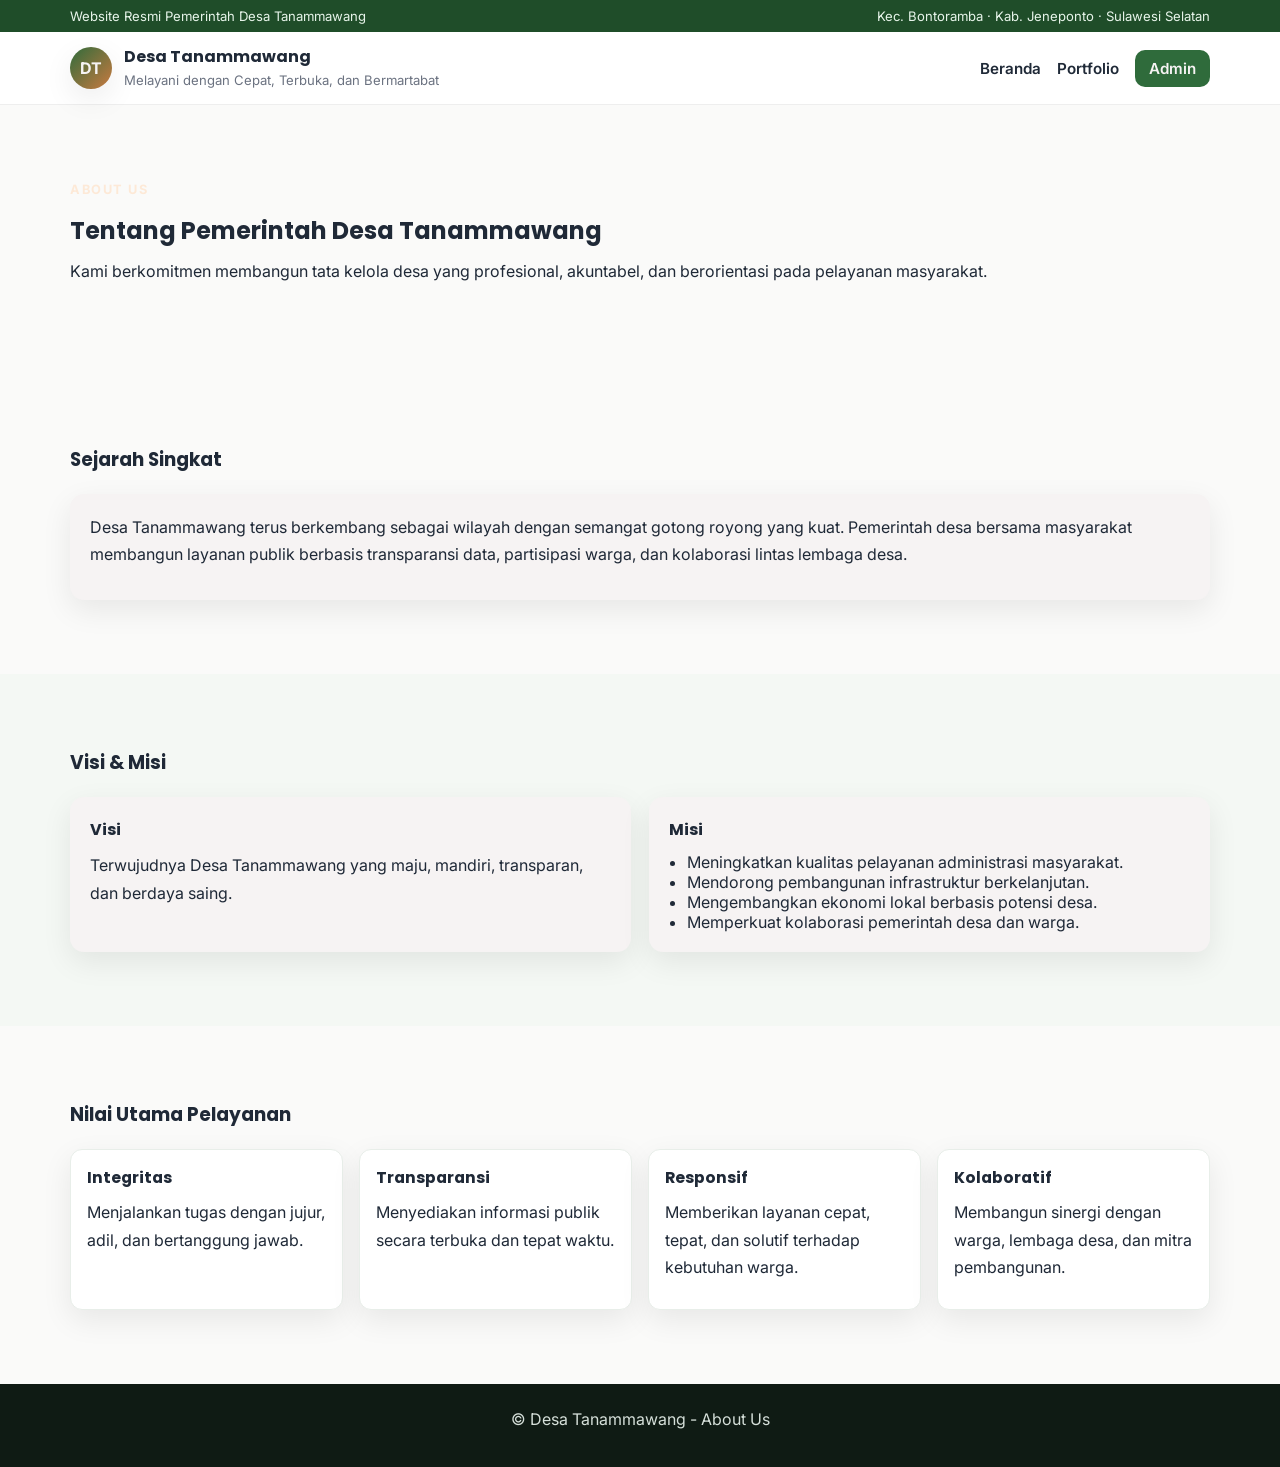
<file: about.html>
<!DOCTYPE html>
<html lang="id">
<head>
  <meta charset="UTF-8" />
  <meta name="viewport" content="width=device-width, initial-scale=1.0" />
  <title>About Us - Desa Tanammawang</title>
  <meta name="description" content="Tentang Desa Tanammawang: sejarah singkat, visi misi, nilai pelayanan, dan struktur tim pemerintahan desa." />
  <link rel="preconnect" href="https://fonts.googleapis.com">
  <link rel="preconnect" href="https://fonts.gstatic.com" crossorigin>
  <link href="https://fonts.googleapis.com/css2?family=Poppins:wght@500;600;700&family=Inter:wght@400;500;600&display=swap" rel="stylesheet">
  <link rel="stylesheet" href="assets/css/style.css" />
</head>
<body>
  <header class="site-header">
    <div class="top-strip">
      <div class="container top-strip-inner">
        <span>Website Resmi Pemerintah Desa Tanammawang</span>
        <span>Kec. Bontoramba · Kab. Jeneponto · Sulawesi Selatan</span>
      </div>
    </div>
    <div class="container nav-wrap">
      <div class="brand">
        <div class="logo-badge">DT</div>
        <div>
          <h1>Desa Tanammawang</h1>
          <p>Melayani dengan Cepat, Terbuka, dan Bermartabat</p>
        </div>
      </div>
      <nav>
        <a href="index.html">Beranda</a>
        <a href="portfolio.html">Portfolio</a>
        <a href="admin.html" class="btn-admin">Admin</a>
      </nav>
    </div>
  </header>

  <main>
    <section class="section page-hero">
      <div class="container reveal">
        <p class="kicker">About Us</p>
        <h2>Tentang Pemerintah Desa Tanammawang</h2>
        <p>
          Kami berkomitmen membangun tata kelola desa yang profesional, akuntabel,
          dan berorientasi pada pelayanan masyarakat.
        </p>
      </div>
    </section>

    <section class="section">
      <div class="container reveal">
        <div class="section-head">
          <h3>Sejarah Singkat</h3>
        </div>
        <div class="info-card">
          <p>
            Desa Tanammawang terus berkembang sebagai wilayah dengan semangat gotong royong yang kuat.
            Pemerintah desa bersama masyarakat membangun layanan publik berbasis transparansi data,
            partisipasi warga, dan kolaborasi lintas lembaga desa.
          </p>
        </div>
      </div>
    </section>

    <section class="section alt-soft">
      <div class="container reveal">
        <div class="section-head">
          <h3>Visi & Misi</h3>
        </div>
        <div class="info-grid">
          <article class="info-card">
            <h4>Visi</h4>
            <p>Terwujudnya Desa Tanammawang yang maju, mandiri, transparan, dan berdaya saing.</p>
          </article>
          <article class="info-card">
            <h4>Misi</h4>
            <ul>
              <li>Meningkatkan kualitas pelayanan administrasi masyarakat.</li>
              <li>Mendorong pembangunan infrastruktur berkelanjutan.</li>
              <li>Mengembangkan ekonomi lokal berbasis potensi desa.</li>
              <li>Memperkuat kolaborasi pemerintah desa dan warga.</li>
            </ul>
          </article>
        </div>
      </div>
    </section>

    <section class="section">
      <div class="container reveal">
        <div class="section-head">
          <h3>Nilai Utama Pelayanan</h3>
        </div>
        <div class="service-grid">
          <article class="service-card">
            <h4>Integritas</h4>
            <p>Menjalankan tugas dengan jujur, adil, dan bertanggung jawab.</p>
          </article>
          <article class="service-card">
            <h4>Transparansi</h4>
            <p>Menyediakan informasi publik secara terbuka dan tepat waktu.</p>
          </article>
          <article class="service-card">
            <h4>Responsif</h4>
            <p>Memberikan layanan cepat, tepat, dan solutif terhadap kebutuhan warga.</p>
          </article>
          <article class="service-card">
            <h4>Kolaboratif</h4>
            <p>Membangun sinergi dengan warga, lembaga desa, dan mitra pembangunan.</p>
          </article>
        </div>
      </div>
    </section>
  </main>

  <footer class="site-footer">
    <div class="container">
      <p>© <span id="year"></span> Desa Tanammawang - About Us</p>
    </div>
  </footer>

  <script src="assets/js/app.js"></script>
</body>
</html>
</file>
<file: assets/css/style.css>
:root {
  --primary: #2f6b3b;
  --primary-dark: #1f4d29;
  --secondary: #f5f0e6;
  --accent: #c97a40;
  --text: #1f2937;
  --muted: #6b7280;
  --white: #f6f3f3;
  --danger: #b42318;
  --shadow: 0 10px 30px rgba(0, 0, 0, 0.08);
}

* {
  box-sizing: border-box;
}

html {
  scroll-behavior: smooth;
}

body {
  margin: 0;
  font-family: 'Inter', sans-serif;
  color: var(--text);
  background: #fafaf9;
}

h1, h2, h3, h4 {
  margin: 0 0 10px;
  font-family: 'Poppins', sans-serif;
}

p {
  line-height: 1.7;
  margin: 0 0 12px;
}

.container {
  width: min(1140px, 92%);
  margin: 0 auto;
}

.top-strip {
  background: #1f4d29;
  color: #e8f5eb;
  font-size: 0.82rem;
  padding: 8px 0;
}

.top-strip-inner {
  display: flex;
  justify-content: space-between;
  gap: 16px;
}

.site-header {
  position: sticky;
  top: 0;
  z-index: 100;
  backdrop-filter: blur(8px);
  background: rgba(255, 255, 255, 0.9);
  border-bottom: 1px solid #eee;
}

.nav-wrap {
  display: flex;
  align-items: center;
  justify-content: space-between;
  min-height: 72px;
}

.brand {
  display: flex;
  gap: 12px;
  align-items: center;
}

.brand h1 {
  font-size: 1rem;
  margin-bottom: 0;
}

.brand p {
  font-size: 0.82rem;
  color: var(--muted);
  margin-bottom: 0;
}

.logo-badge {
  width: 42px;
  height: 42px;
  border-radius: 50%;
  display: grid;
  place-items: center;
  background: linear-gradient(135deg, var(--primary), var(--accent));
  color: var(--white);
  font-weight: 700;
  box-shadow: var(--shadow);
}

/* Batasi ukuran logo hasil upload agar tetap kecil di web */
#siteLogo,
#siteLogoFallback {
  max-width: 56px;
  max-height: 56px;
  width: 100%;
  height: 100%;
  object-fit: contain;
}

nav {
  display: flex;
  align-items: center;
  gap: 16px;
}

nav a {
  color: var(--text);
  text-decoration: none;
  font-weight: 600;
  font-size: 0.95rem;
}

.btn-admin {
  background: var(--primary);
  color: var(--white);
  padding: 9px 14px;
  border-radius: 10px;
}

.hero {
  position: relative;
  min-height: 76vh;
  display: flex;
  align-items: center;
  background:
    linear-gradient(to right, rgba(8, 14, 28, 0.72), rgba(8, 14, 28, 0.36)),
    url('') center top/contain no-repeat;
  color: var(--white);
  overflow: hidden;
}

/* Agar sisi kiri/kanan tidak terlihat kosong saat background tidak memenuhi lebar */
.hero::before,
.hero::after {
  content: "";
  position: absolute;
  top: 0;
  bottom: 0;
  width: 22%;
  z-index: 0;
  pointer-events: none;
}

.hero::before {
  left: 0;
  background: linear-gradient(to right, rgba(15, 27, 20, 0.95), rgba(15, 27, 20, 0));
}

.hero::after {
  right: 0;
  background: linear-gradient(to left, rgba(15, 27, 20, 0.95), rgba(15, 27, 20, 0));
}

/* Pastikan konten & overlay berada di atas pseudo-element */
.hero-overlay,
.hero-content {
  z-index: 1;
}

.hero-overlay {
  position: absolute;
  inset: 0;
  background: radial-gradient(circle at 80% 20%, rgba(201, 122, 64, 0.2), transparent 35%);
  animation: floatGlow 6s ease-in-out infinite alternate;
}

@keyframes floatGlow {
  from { transform: translateY(0px); }
  to { transform: translateY(-12px); }
}

.hero-content {
  position: relative;
  z-index: 1;
  max-width: 860px;
  padding: 56px 0;
}

.hero-cta {
  display: flex;
  gap: 12px;
  margin-top: 18px;
}

.btn-primary-link,
.btn-outline-link {
  text-decoration: none;
  font-weight: 600;
  border-radius: 10px;
  padding: 10px 14px;
  display: inline-block;
}

.btn-primary-link {
  background: var(--accent);
  color: var(--white);
}

.btn-outline-link {
  border: 1px solid rgba(255, 255, 255, 0.55);
  color: var(--white);
}

.kicker {
  text-transform: uppercase;
  letter-spacing: 1.5px;
  font-weight: 700;
  font-size: 0.8rem;
  color: #fde9d7;
}

.hero h2 {
  font-size: clamp(1.8rem, 4vw, 3rem);
  line-height: 1.2;
}

.hero-stats {
  margin-top: 26px;
  display: grid;
  grid-template-columns: repeat(4, minmax(0, 1fr));
  gap: 14px;
}

.stat-card {
  background: rgba(255, 255, 255, 0.14);
  border: 1px solid rgba(255, 255, 255, 0.18);
  border-radius: 14px;
  padding: 14px;
  backdrop-filter: blur(3px);
}

.stat-card span {
  font-size: 0.85rem;
  color: #eaf3ec;
}

.stat-card strong {
  display: block;
  margin-top: 6px;
  font-size: 1.2rem;
}

.section {
  padding: 74px 0;
}

.profile-highlight-section {
  padding-top: 36px;
}

.profile-highlight-wrap {
  background: #ffffff;
  border-radius: 18px;
  overflow: hidden;
  box-shadow: var(--shadow);
  display: grid;
  grid-template-columns: 220px 1.2fr 1.5fr;
  min-height: 360px;
}

/* Batasi tinggi area foto kepala desa agar tidak “melebar” meski gambar besar */
.leader-photo-pane {
  height: 420px;
}

.leader-photo-pane img {
  width: 100%;
  height: 100%;
  max-width: 100%;
  max-height: 100%;
  object-fit: cover;
  display: block;
}

.leader-welcome-pane {
  padding: 26px 24px;
  border-right: 1px solid #eef1ee;
}

.leader-kicker {
  color: #008a3d;
  font-style: italic;
  font-weight: 700;
  font-family: 'Poppins', sans-serif;
  margin-bottom: 8px;
}

.leader-welcome-pane h3 {
  font-size: 2rem;
  line-height: 1.1;
  color: #0f1b3d;
  margin-bottom: 12px;
}

#leaderWelcomeText {
  font-size: 1.02rem;
  color: #445068;
  max-width: 500px;
}

#leaderName {
  margin-top: 8px;
  margin-bottom: 0;
  font-size: 1.9rem;
  color: #0f1b3d;
}

#leaderPosition {
  color: #76809a;
  font-size: 1rem;
  display: inline-block;
  margin-bottom: 16px;
}

.leader-more-btn {
  border-radius: 12px;
  background: #01853d;
}

.leader-stats-pane {
  display: grid;
}

.leader-stats-grid {
  display: grid;
  grid-template-columns: repeat(2, minmax(0, 1fr));
}

.leader-stat-card {
  min-height: 180px;
  padding: 24px;
  border-bottom: 1px solid #eef1ee;
  border-right: 1px solid #eef1ee;
  display: flex;
  flex-direction: column;
  justify-content: center;
}

.leader-stat-card:nth-child(2n) {
  border-right: none;
}

.leader-stat-card:nth-last-child(-n+2) {
  border-bottom: none;
}

.leader-stat-icon {
  width: 46px;
  height: 46px;
  border-radius: 50%;
  background: #e5ffef;
  display: grid;
  place-items: center;
  margin-bottom: 14px;
  font-size: 1.2rem;
}

.leader-stat-card strong {
  font-size: 2.5rem;
  line-height: 1;
  margin-bottom: 8px;
  color: #0a1530;
}

.leader-stat-card h4 {
  margin: 0;
  font-size: 1.35rem;
  color: #1b2a49;
}

.leader-stat-card span {
  color: #97a2bb;
}

.admin-subtitle {
  margin: 8px 0 14px;
}

.admin-divider {
  border: none;
  border-top: 1px solid #e5e9e6;
  margin: 24px 0 14px;
}

.stats-help-box {
  background: #f7fbf8;
  border: 1px solid #dcefe1;
  border-radius: 12px;
  padding: 12px 14px;
}

.stats-help-box strong {
  display: block;
  margin-bottom: 4px;
  color: #184c2a;
}

.stats-help-box p {
  margin: 0;
  color: #4d5f53;
  font-size: 0.9rem;
}

.stats-admin-grid {
  display: grid;
  grid-template-columns: repeat(2, minmax(0, 1fr));
  gap: 12px;
}

.stat-admin-card {
  background: #ffffff;
  border: 1px solid #e2e8e3;
  border-radius: 12px;
  padding: 12px;
}

.stat-admin-card h5 {
  margin: 0 0 8px;
  font-size: 0.95rem;
  color: #1f2937;
}

.section.alt {
  background: var(--secondary);
}

.section.alt-soft {
  background: #f4f8f4;
}

.section-head {
  margin-bottom: 20px;
}

.info-grid {
  margin-top: 20px;
  display: grid;
  grid-template-columns: repeat(2, minmax(0, 1fr));
  gap: 18px;
}

.info-card {
  background: var(--white);
  border-radius: 14px;
  padding: 20px;
  box-shadow: var(--shadow);
}

.info-card ul {
  margin: 0;
  padding-left: 18px;
}

.map-embed {
  margin-top: 14px;
  border-radius: 12px;
  overflow: hidden;
  border: 1px solid #eef1ee;
}

.map-embed iframe {
  width: 100%;
  height: 260px;
  border: 0;
  display: block;
}

.service-grid {
  display: grid;
  gap: 16px;
  grid-template-columns: repeat(4, minmax(0, 1fr));
}

.service-card {
  background: #fff;
  border: 1px solid #e8eee9;
  border-radius: 12px;
  padding: 16px;
  box-shadow: var(--shadow);
}

.service-card h4 {
  font-size: 0.98rem;
}

.gallery-grid {
  display: grid;
  grid-template-columns: repeat(3, minmax(0, 1fr));
  gap: 16px;
}

/* Slider-like gallery: bisa geser ke samping dan ke bawah (2 sumbu) */
.gallery-scroller {
  overflow: auto;
  -webkit-overflow-scrolling: touch;
  scroll-behavior: smooth;
  max-height: 72vh;
  padding: 6px 4px;
  border-radius: 16px;
}

.gallery-scroller:focus {
  outline: none;
}

.gallery-scroller-inner {
  width: max-content;
  min-width: 100%;
}

/* mode horizontal-scroll */
.gallery-grid.gallery-scroll-row {
  display: flex;
  flex-wrap: nowrap;
  gap: 16px;
  align-items: flex-start;
  padding: 8px 6px;
}

/* snap */
.gallery-scroller {
  scroll-snap-type: both mandatory;
}

.gallery-item {
  scroll-snap-align: start;
}

.gallery-item {
  background: var(--white);
  border-radius: 14px;
  overflow: hidden;
  box-shadow: var(--shadow);
  transition: transform 0.25s ease, box-shadow 0.25s ease;
}

.gallery-item:hover {
  transform: translateY(-6px);
  box-shadow: 0 18px 30px rgba(0, 0, 0, 0.15);
}

.gallery-item img {
  width: 100%;
  height: 190px;
  object-fit: cover;
  display: block;
}

.gallery-content {
  padding: 14px;
}

.gallery-content h4 {
  font-size: 1rem;
  margin-bottom: 6px;
}

.gallery-content p {
  color: var(--muted);
  font-size: 0.92rem;
}

.site-footer {
  background: #0f1b14;
  color: #d5dfd9;
  text-align: center;
  padding: 22px 0;
}

.reveal {
  opacity: 1;
  transform: translateY(0);
  transition: 0.6s ease;
}

.reveal.active {
  opacity: 1;
  transform: translateY(0);
}

/* Admin */
.admin-body {
  background: #f3f6f4;
}

.admin-header {
  position: static;
}

.admin-card {
  background: var(--white);
  border-radius: 14px;
  padding: 22px;
  box-shadow: var(--shadow);
  margin-bottom: 18px;
}

.form-grid {
  display: grid;
  gap: 12px;
}

.form-grid.two-col {
  grid-template-columns: 1fr 1fr;
}

.form-grid .full {
  grid-column: 1 / -1;
}

label {
  font-weight: 600;
  font-size: 0.92rem;
  display: grid;
  gap: 7px;
  color: #1f2937;
}

input, textarea, button {
  font-family: inherit;
  font-size: 0.95rem;
}

input, textarea {
  border: 1px solid #d4d7dd;
  border-radius: 10px;
  padding: 10px 12px;
  outline: none;
  background: #ffffff;
  color: #111827;
}

input:focus, textarea:focus {
  border-color: var(--primary);
  box-shadow: 0 0 0 3px rgba(47, 107, 59, 0.16);
}

button {
  border: none;
  border-radius: 10px;
  padding: 10px 14px;
  cursor: pointer;
  font-weight: 600;
}

.btn-primary {
  background: var(--primary);
  color: var(--white);
}

.btn-secondary {
  background: #e8ecea;
  color: #1f2937;
}

.btn-danger {
  background: #ffe4e2;
  color: var(--danger);
}

.panel-head {
  display: flex;
  justify-content: space-between;
  align-items: center;
  margin-bottom: 14px;
}

.table-wrap {
  overflow-x: auto;
}

table {
  width: 100%;
  border-collapse: collapse;
  margin-top: 18px;
}

th, td {
  border-bottom: 1px solid #edf0ee;
  text-align: left;
  padding: 10px 8px;
  vertical-align: top;
}

td img {
  width: 86px;
  height: 56px;
  object-fit: cover;
  border-radius: 8px;
}

.message {
  margin-top: 10px;
  min-height: 22px;
  font-weight: 600;
  color: var(--danger);
}

.password-toggle {
  display: flex;
  align-items: center;
  gap: 8px;
  font-weight: 500;
  color: var(--muted);
}

.password-toggle input[type="checkbox"] {
  width: 16px;
  height: 16px;
}

.credential-form {
  margin-bottom: 6px;
}

.hint {
  color: var(--muted);
  margin-top: 10px;
  font-size: 0.9rem;
}

.whatsapp-float {
  position: fixed;
  right: 20px;
  bottom: 20px;
  width: 58px;
  height: 58px;
  border-radius: 50%;
  background: #25d366;
  display: grid;
  place-items: center;
  box-shadow: 0 10px 24px rgba(37, 211, 102, 0.45);
  z-index: 9999;
  text-decoration: none;
  transition: transform 0.2s ease, box-shadow 0.2s ease;
}

.whatsapp-float:hover {
  transform: translateY(-2px) scale(1.03);
  box-shadow: 0 14px 28px rgba(37, 211, 102, 0.55);
}

.whatsapp-float svg {
  width: 30px;
  height: 30px;
  display: block;
}

.social-links-grid {
  display: grid;
  grid-template-columns: repeat(3, minmax(0, 1fr));
  gap: 14px;
}

.social-link-card {
  display: flex;
  align-items: center;
  gap: 12px;
  padding: 14px 16px;
  border-radius: 14px;
  border: 1px solid rgba(2, 32, 71, 0.12);
  text-decoration: none;
  background: #ffffff;
  transition: all 0.25s ease;
}

.social-link-card .social-icon {
  width: 44px;
  height: 44px;
  border-radius: 12px;
  display: inline-flex;
  align-items: center;
  justify-content: center;
  font-size: 1.2rem;
  background: rgba(2, 32, 71, 0.08);
}

.social-link-card .social-meta {
  display: flex;
  flex-direction: column;
  gap: 2px;
}

.social-link-card .social-meta strong {
  color: #10213f;
  font-size: 0.98rem;
}

.social-link-card .social-meta small {
  color: #6b7280;
  font-size: 0.82rem;
}

.social-link-card.is-disconnected {
  filter: blur(1px) grayscale(0.9);
  opacity: 0.6;
  cursor: not-allowed;
}

.social-link-card.is-connected {
  filter: none;
  opacity: 1;
  cursor: pointer;
}

.social-link-card.is-connected:hover {
  transform: translateY(-2px);
  box-shadow: 0 8px 20px rgba(16, 33, 63, 0.12);
}

.hidden {
  display: none !important;
}

@media (max-width: 1200px) {
  .profile-highlight-wrap {
    grid-template-columns: 180px 1.1fr 1.3fr;
  }

  .leader-welcome-pane h3 {
    font-size: 1.7rem;
  }

  #leaderName {
    font-size: 1.6rem;
  }

  .leader-stat-card strong {
    font-size: 2rem;
  }

  .leader-stat-card h4 {
    font-size: 1.1rem;
  }
}

@media (max-width: 900px) {
  nav a:not(.btn-admin) {
    display: none;
  }

  .top-strip-inner {
    flex-direction: column;
    gap: 4px;
  }

  .hero-stats,
  .gallery-grid,
  .info-grid,
  .service-grid,
  .form-grid.two-col,
  .leader-stats-grid {
    grid-template-columns: 1fr;
  }

  .profile-highlight-wrap {
    grid-template-columns: 1fr;
  }

  .leader-photo-pane {
    height: 320px;
  }

  .leader-welcome-pane {
    border-right: none;
    border-top: 1px solid #eef1ee;
  }

  .leader-stat-card {
    border-right: none;
  }

  .leader-stat-card:nth-last-child(-n+2) {
    border-bottom: 1px solid #eef1ee;
  }

  .leader-stat-card:last-child {
    border-bottom: none;
  }

  .hero {
    min-height: 66vh;
  }

  .hero-cta {
    flex-direction: column;
    align-items: flex-start;
  }
}
</file>
